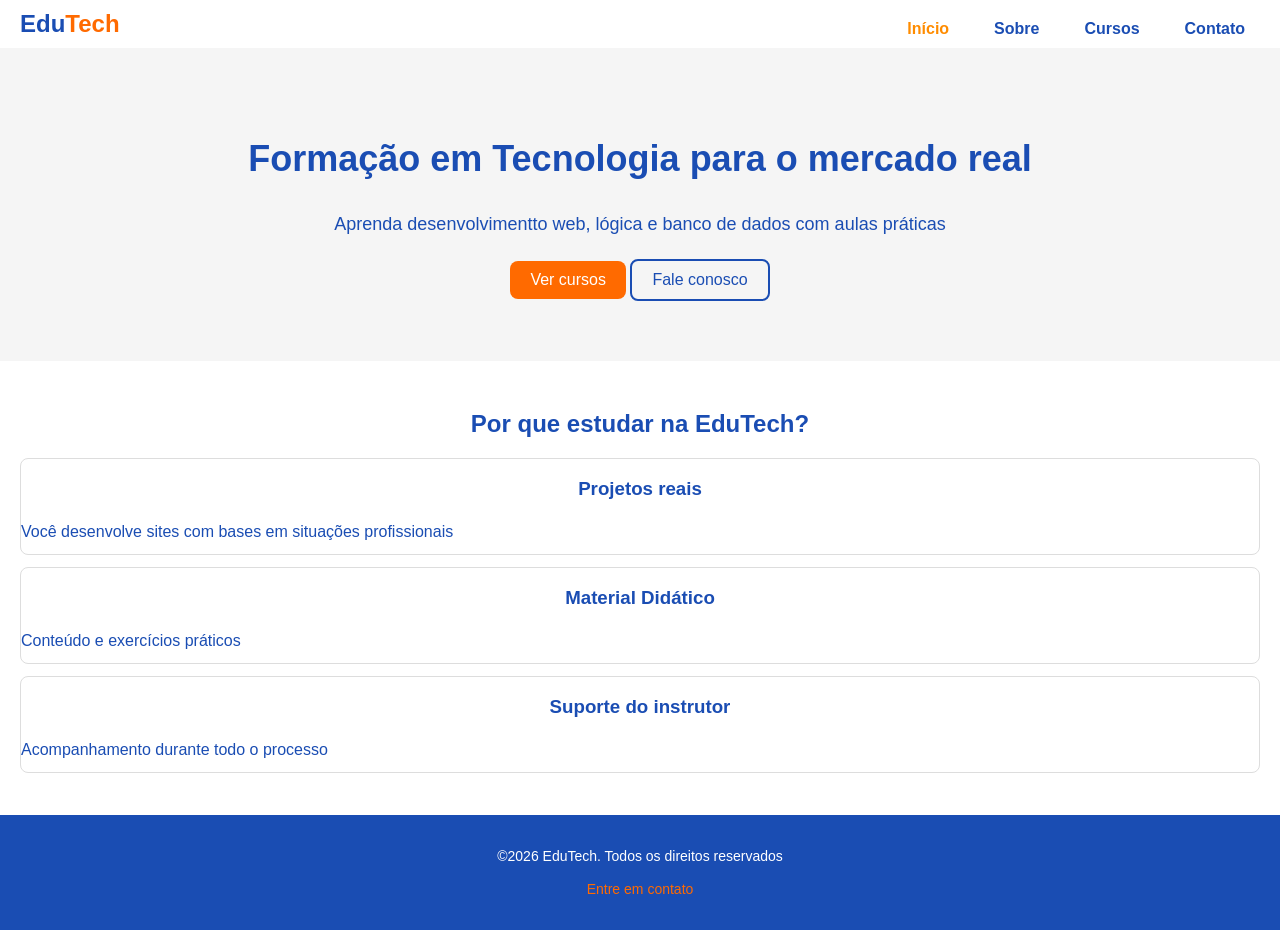
<file: index.html>
<!DOCTYPE html> <!--Específica o Tipo de documento -HTML 5-->
<html lang="pt-BR">

    <head> <!-- CABEÇA DO SITE - CONFIGURAÇÕES E METADADOS-->
        <title>EduTech - Formação em Tecnologia</title> <!--Título da aba do navegador-->
        <meta charset="UTF-8"> <!-- Permite acentos, cedilha e caracteres especiais-->
        <meta name="viewport" content="width=device-width, initial-scale=1.0"> <!-- Adapta o site para o tamanho do dispositivo móvel-->
        <meta name="descripition" content="Conheça os cursos da EduTech"> <!-- Pequena descrição do site para navegadores e compartilhamento -->

        <!--Aplica responsividade no site - adapta telas menores-->
        <link rel="stylesheet" href="CSS/style.css"> <!-- Linka o código HTML com a página CSS-->
    </head>


    <body> <!-- CORPO DO SITE - CONTEÚDO VÍSIVEL PARA TODOS -->
        <header> <!-- CABEÇALHO DO CORPO DO SITE -->
            <div>
                <a href="index.html" class="logo">Edu<span>Tech</span></a>
            </div>
                <nav class="menu">
                    <a href="../index.html" class="ativo">Início</a>
                    <a href="pages/sobre.html">Sobre</a>
                    <a href="pages/cursos.html">Cursos</a>
                    <a href="pages/contato.html">Contato</a>
                </nav>
        </header>

        <!-- CONTEÚDO DA PÁGINA DO SITE  -->
        <main>
                <section class="hero">
                        <div>
                            <h1>Formação em Tecnologia para o mercado real</h1>
                            <p>Aprenda desenvolvimentto web, lógica e banco de dados com aulas práticas</p>
                            <a href="pages/cursos.html" class="btn-primário">Ver cursos</a>
                            <a href="pages/contato.html" class="btn-secundário">Fale conosco</a>
                        </div>  
                 </section>

                 <section class="destaques">
                      <div>
                          <h2> Por que estudar na EduTech?</h2>
                          <div>
                              <article class="card">
                                   <h3>Projetos reais</h3>
                                   <p> Você desenvolve sites com bases em situações profissionais</p>
                              </article>
                                    
                              <article class="card">
                                    <h3>Material Didático</h3>
                                    <p>Conteúdo e exercícios práticos</p>  
                             </article>

                             <article class="card">
                                    <h3>Suporte do instrutor</h3>
                                    <p>Acompanhamento durante todo o processo</p>
                             </article>
                          </div>
                      </div>
                </section>

        </main>
        <!---------------------------------------------->

        <footer> <!-- RODAPÉ DO CORPO DO SITE -->
            <p>©2026 EduTech. Todos os direitos reservados</p>
            <p><a href="contato.html">Entre em contato</a></p>
        </footer>
    </body>

</html>
</file>
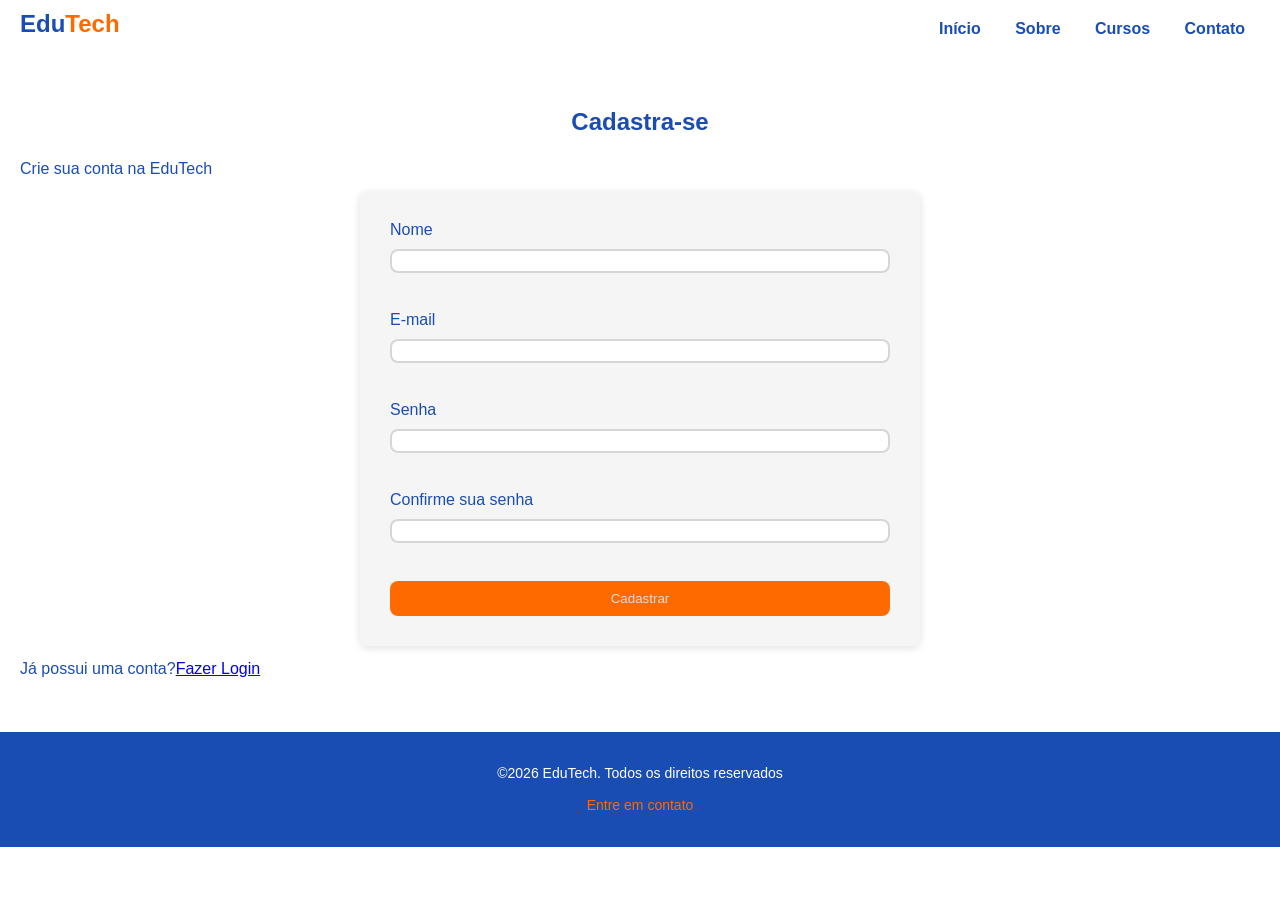
<file: PAGES/cadastro.html>
<!DOCTYPE html> <!--Específica o Tipo de documento -HTML 5-->
<html lang="pt-BR">

    <head> <!-- CABEÇA DO SITE - CONFIGURAÇÕES E METADADOS-->
        <title>EduTech - Cadastro</title> <!--Título da aba do navegador-->
        <meta charset="UTF-8"> <!-- Permite acentos, cedilha e caracteres especiais-->
        <meta name="viewport" content="width=device-width, initial-scale=1.0"> <!-- Adapta o site para o tamanho do dispositivo móvel-->
        <meta name="descripition" content="Conheça os cursos da EduTech"> <!-- Pequena descrição do site para navegadores e compartilhamento -->

        <!--Aplica responsividade no site - adapta telas menores-->
        <link rel="stylesheet" href="../CSS/style.css"> <!-- Linka o código HTML com a página CSS-->
    </head>

    <body> <!-- CORPO DO SITE - CONTEÚDO VÍSIVEL PARA TODOS -->
        <header> <!-- CABEÇALHO DO CORPO DO SITE -->
            <div>
                <a href="index.html" class="logo">Edu<span>Tech</span></a>
            </div>
                <nav>
                    <a href="index.html">Início</a>
                    <a href="sobre.html">Sobre</a>
                    <a href="cursos.html">Cursos</a>
                    <a href="contato.html">Contato</a>
                </nav>
        </header>

        <!-- CONTEÚDO DA PÁGINA DO SITE  -->
        <main>
              <section id="FormCadastro" class="cadastro">
                  <h1>Cadastra-se</h1>
                  <p>Crie sua conta na EduTech</p>
                  <form id="FormCadastro" class="cadastroForm">
                        <label for="nomeCadastro">Nome</label>
                        <input id="nomeCadastro" type="text" required>
                        <br>
                        <label for="emailCadastro">E-mail</label>
                        <input id="emailCadastro" type="email" required>
                        <br>
                        <label for="senhaCadastro">Senha</label>
                        <input id="senhaCadastro" type="password" required>
                        <br>
                        <label for="confirmarSenhaCadastro">Confirme sua senha</label>
                        <input id="confirmarSenhaCadastro" type="password" required>
                        <br>
                        <button type="submit">Cadastrar</button>
                    </form>
                    <p>Já possui uma conta?<a href="login.html">Fazer Login</a></p>

              </section>


        </main>
        <!---------------------------------------------->

        <footer> <!-- RODAPÉ DO CORPO DO SITE -->
            <p>©2026 EduTech. Todos os direitos reservados</p>
            <p><a href="contato.html">Entre em contato</a></p>
        </footer>
    </body>

</html>
</file>
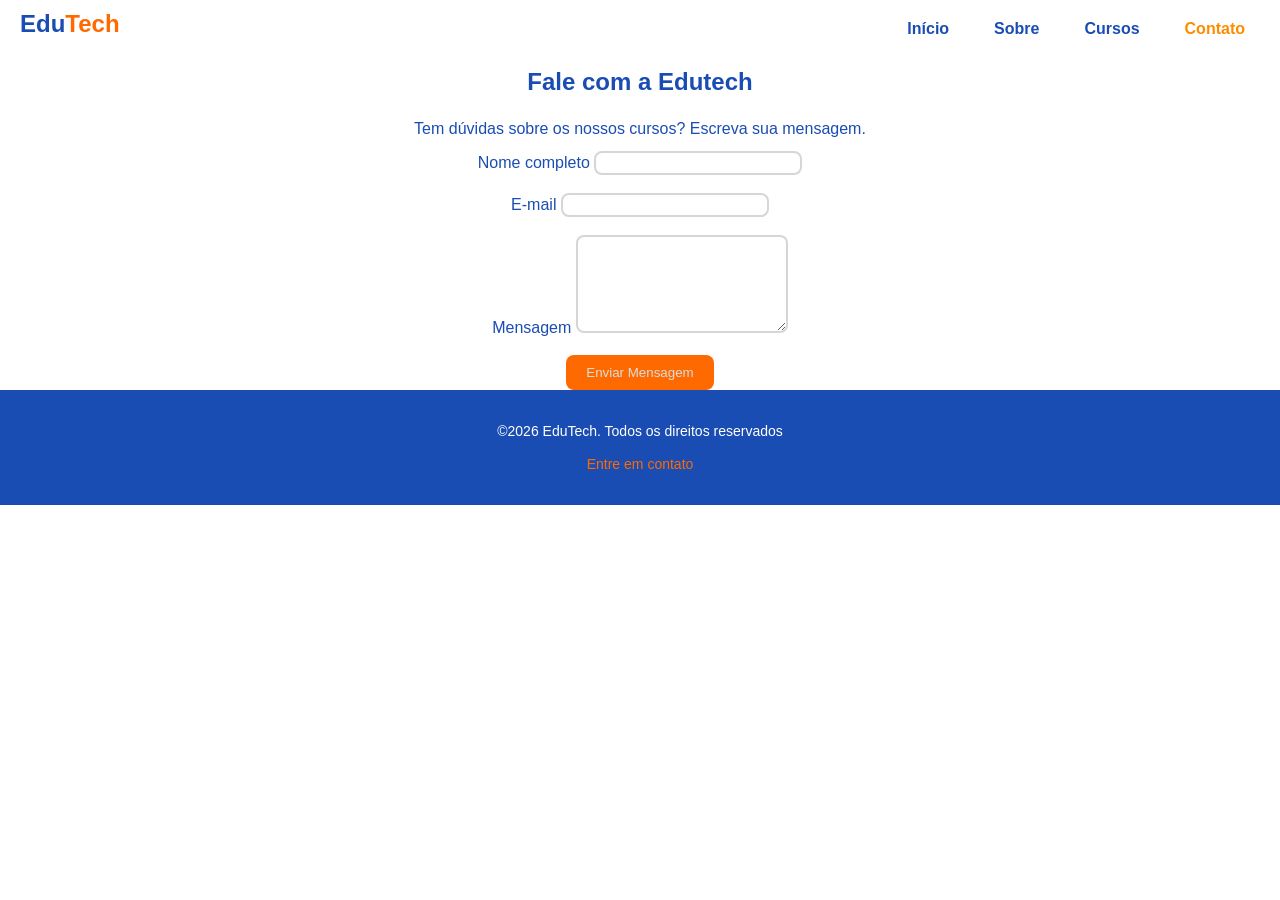
<file: PAGES/contato.html>
<!DOCTYPE html> <!--Específica o Tipo de documento -HTML 5-->
<html lang="pt-BR">

     <head> <!-- CABEÇA DO SITE - CONFIGURAÇÕES E METADADOS-->
        <title>EduTech - Contato</title> <!--Título da aba do navegador-->
        <meta charset="UTF-8"> <!-- Permite acentos, cedilha e caracteres especiais-->
        <meta name="viewport" content="width=device-width, initial-scale=1.0"> <!-- Adapta o site para o tamanho do dispositivo móvel-->
        <meta name="descripition" content="Conheça os cursos da EduTech"> <!-- Pequena descrição do site para navegadores e compartilhamento -->

        <!--Aplica responsividade no site - adapta telas menores-->
        <link rel="stylesheet" href="../CSS/style.css"> <!-- Linka o código HTML com a página CSS-->
    </head>


    <body> <!-- CORPO DO SITE - CONTEÚDO VÍSIVEL PARA TODOS -->
        <header> <!-- CABEÇALHO DO CORPO DO SITE -->
            <div>
                <a href="../index.html" class="logo">Edu<span>Tech</span></a>
            </div>
                <nav class="menu">
                    <a href="index.html">Início</a>
                    <a href="sobre.html">Sobre</a>
                    <a href="cursos.html">Cursos</a>
                    <a href="contato.html" class="ativo">Contato</a>
                </nav>
        </header>

        <!-- CONTEÚDO DA PÁGINA DO SITE  -->
        <main>
                <section id="containerFormContato" class="contato">
                    <h1>Fale com a Edutech</h1>
                    <p>Tem dúvidas sobre os nossos cursos? Escreva sua mensagem.</p>
                    <form id="formContato" class="contatoform">
                        <label for="nomeContato">Nome completo</label>
                        <input id="nomeContato" type="text" required>
                        <br>
                        <br>
                        <label for="emailContato">E-mail</label>
                        <input id="emailContato" type="email" required>
                        <br>
                        <br>
                        <label for="mensagemContato">Mensagem</label>
                        <textarea id="mensagemContato" rows="5" minlength="50"></textarea>
                        <br>
                        <br>
                        <button type="submit">Enviar Mensagem</button>
                    </form>
                </section>


        </main>
        <!---------------------------------------------->

        <footer> <!-- RODAPÉ DO CORPO DO SITE -->
            <p>©2026 EduTech. Todos os direitos reservados</p>
            <p><a href="contato.html">Entre em contato</a></p>
        </footer>
    </body>

</html>
</file>
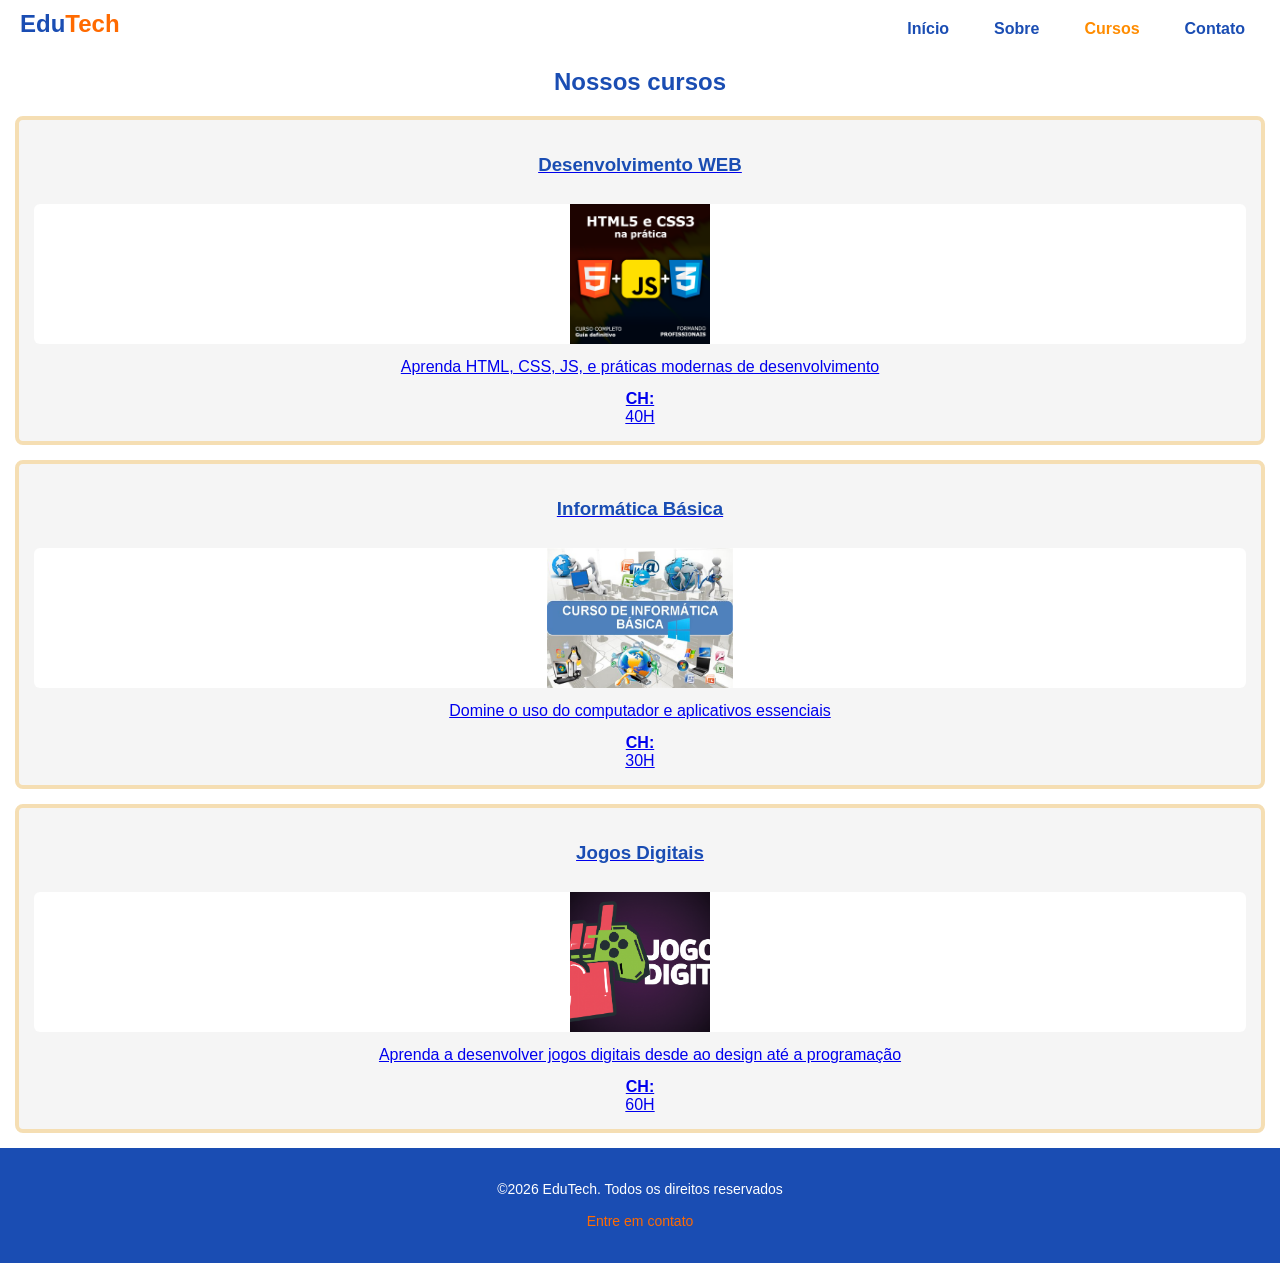
<file: PAGES/cursos.html>
<!DOCTYPE html> <!--Específica o Tipo de documento -HTML 5-->
<html lang="pt-BR">

    <head> <!-- CABEÇA DO SITE - CONFIGURAÇÕES E METADADOS-->
        <title>EduTech - Cursos</title> <!--Título da aba do navegador-->
        <meta charset="UTF-8"> <!-- Permite acentos, cedilha e caracteres especiais-->
        <meta name="viewport" content="width=device-width, initial-scale=1.0"> <!-- Adapta o site para o tamanho do dispositivo móvel-->
        <meta name="descripition" content="Conheça os cursos da EduTech"> <!-- Pequena descrição do site para navegadores e compartilhamento -->

        <!--Aplica responsividade no site - adapta telas menores-->
        <link rel="stylesheet" href="../CSS/style.css"> <!-- Linka o código HTML com a página CSS-->
    </head>


    <body> <!-- CORPO DO SITE - CONTEÚDO VÍSIVEL PARA TODOS -->
        <header> <!-- CABEÇALHO DO CORPO DO SITE -->
            <div>
                <a href="../index.html" class="logo">Edu<span>Tech</span></a>
            </div>
                <nav class="menu">
                    <a href="index.html">Início</a>
                    <a href="sobre.html">Sobre</a>
                    <a href="cursos.html" class="ativo">Cursos</a>
                    <a href="contato.html">Contato</a>
                </nav>
        </header>

        <!-- CONTEÚDO DA PÁGINA DO SITE  -->
        <main>
            <!--Seção dos cursos-->
            <section class="cursos">
                <h2>Nossos cursos</h2>
              <div class="cursos-grid"> <!--Contâiner para montar as grids dos cursos-->


                <!--Cards dos cursos-->
                <a href="PAGES/curso1" class="curso">
                    <h3>Desenvolvimento WEB</h3>
                    <img src="../IMAGES/desenvolvimentoweb.png" alt="Desenvolvimento WEB">                    
                    <p>Aprenda HTML, CSS, JS, e práticas modernas de desenvolvimento</p>
                    <strong>CH:</strong> 40H
                </a>

                <a href="PAGES/curso2" class="curso">
                    <h3>Informática Básica</h3>
                    <img src="../IMAGES/informaticabasica.jpg" alt="Informática Básica">
                    <p>Domine o uso do computador e aplicativos essenciais</p>
                    <strong>CH:</strong> 30H
                </a>

                <a href="PAGES/curso3"  class="curso">
                    <h3>Jogos Digitais</h3>
                    <img src="../IMAGES/jogosdigitais.png" alt="Jogos Digitais">
                    <p>Aprenda a desenvolver jogos digitais desde ao design até a programação</p>
                    <strong>CH:</strong> 60H
                </a>
              </div>
            </section>
        </main>
        <!---------------------------------------------->
        <footer> <!-- RODAPÉ DO CORPO DO SITE -->
            <p>©2026 EduTech. Todos os direitos reservados</p>
            <p><a href="contato.html">Entre em contato</a></p>
        </footer>
    </body>

</html>
</file>
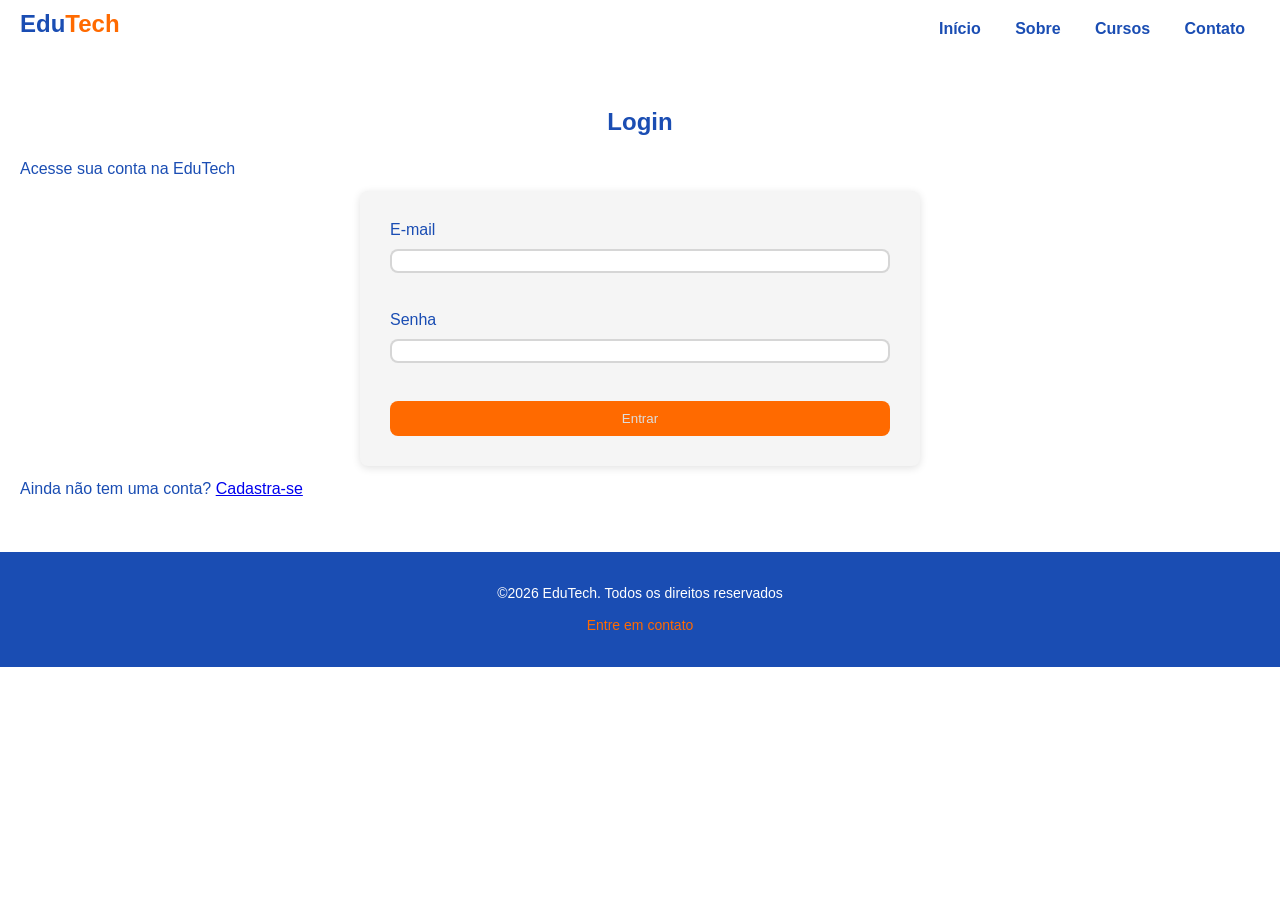
<file: PAGES/login.html>
<!DOCTYPE html> <!--Específica o Tipo de documento -HTML 5-->
<html lang="pt-BR">

     <head> <!-- CABEÇA DO SITE - CONFIGURAÇÕES E METADADOS-->
        <title>EduTech - Login</title> <!--Título da aba do navegador-->
        <meta charset="UTF-8"> <!-- Permite acentos, cedilha e caracteres especiais-->
        <meta name="viewport" content="width=device-width, initial-scale=1.0"> <!-- Adapta o site para o tamanho do dispositivo móvel-->
        <meta name="descripition" content="Conheça os cursos da EduTech"> <!-- Pequena descrição do site para navegadores e compartilhamento -->

        <!--Aplica responsividade no site - adapta telas menores-->
        <link rel="stylesheet" href="../CSS/style.css"> <!-- Linka o código HTML com a página CSS-->
    </head>


    <body> <!-- CORPO DO SITE - CONTEÚDO VÍSIVEL PARA TODOS -->
        <header> <!-- CABEÇALHO DO CORPO DO SITE -->
            <div>
                <a href="../index.html" class="logo">Edu<span>Tech</span></a>
            </div>
                <nav>
                    <a href="index.html">Início</a>
                    <a href="sobre.html">Sobre</a>
                    <a href="cursos.html">Cursos</a>
                    <a href="contato.html">Contato</a>
                </nav>
        </header>

        <!-- CONTEÚDO DA PÁGINA DO SITE  -->
        <main>
                <section id="containerFormLogin" class="login">
                    <h1>Login</h1>
                    <p>Acesse sua conta na EduTech</p>
                    <form id="formLogin" class="loginForm">
                        <label for="emailLogin" >E-mail</label>
                        <input id="emailLogin" type="email" required>
                        <br>
                        <label for="senhaLogin">Senha</label>
                        <input id="senhaLogin" type="password" required>
                        <br>
                        <button type="submit">Entrar</button>  
                    </form>
                    <p>Ainda não tem uma conta? <a href="cadastro.html">Cadastra-se</a></p>
                </section>


        </main>
        <!---------------------------------------------->

        <footer> <!-- RODAPÉ DO CORPO DO SITE -->
            <p>©2026 EduTech. Todos os direitos reservados</p>
            <p><a href="contato.html">Entre em contato</a></p>
        </footer>
    </body>

</html>
</file>
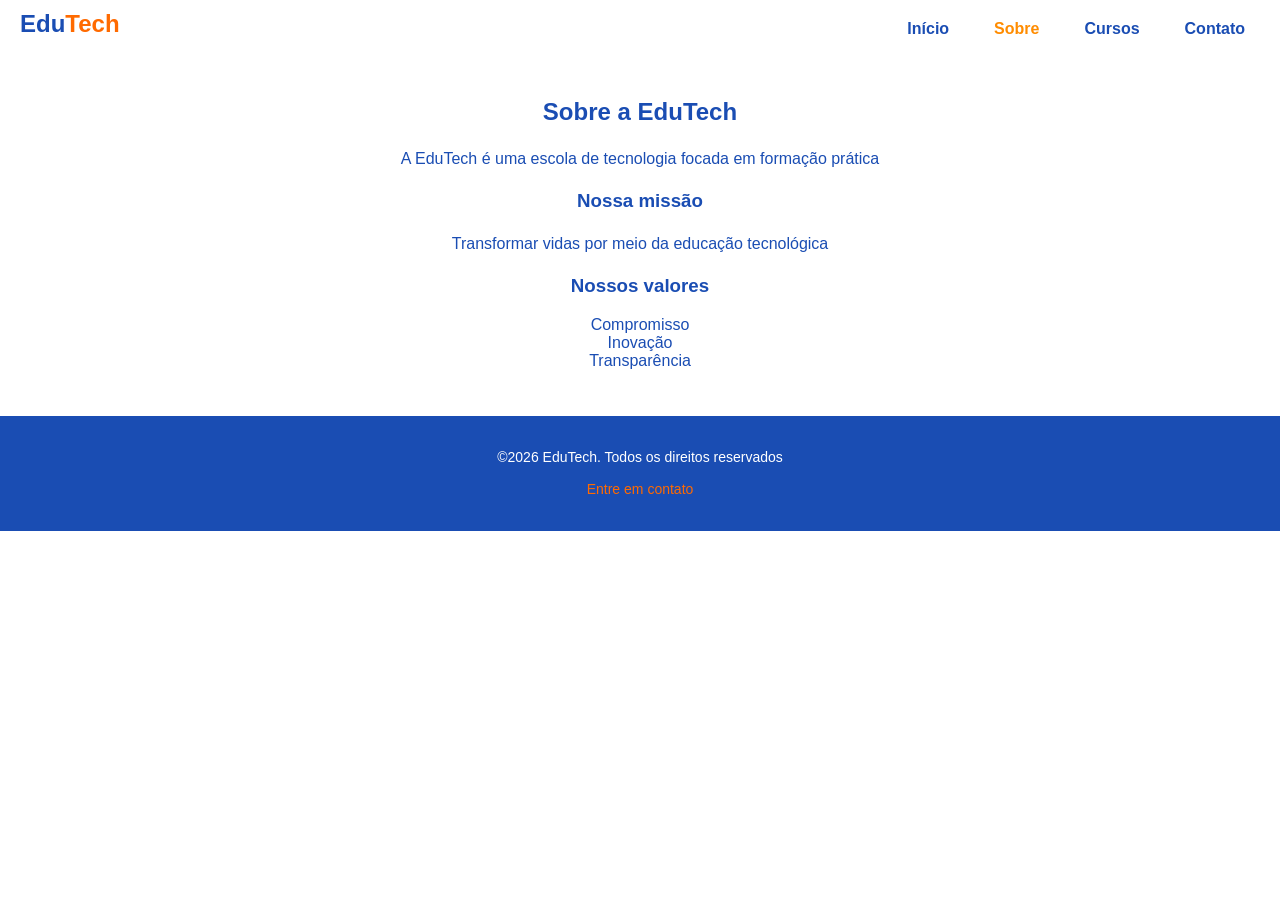
<file: PAGES/sobre.html>
<!DOCTYPE html> <!--Específica o Tipo de documento -HTML 5-->
<html lang="pt-BR">

   <head> <!-- CABEÇA DO SITE - CONFIGURAÇÕES E METADADOS-->
        <title>EduTech - Sobre</title> <!--Título da aba do navegador-->
        <meta charset="UTF-8"> <!-- Permite acentos, cedilha e caracteres especiais-->
        <meta name="viewport" content="width=device-width, initial-scale=1.0"> <!-- Adapta o site para o tamanho do dispositivo móvel-->
        <meta name="descripition" content="Conheça os cursos da EduTech"> <!-- Pequena descrição do site para navegadores e compartilhamento -->

        <!--Aplica responsividade no site - adapta telas menores-->
        <link rel="stylesheet" href="../CSS/style.css"> <!-- Linka o código HTML com a página CSS-->
        <style>
            .sobre {
                padding: 30px 20px;
            }
            .sobre p {
                text-align: center;
            }

            .valores-lista{
                list-style: none;
                padding: 0;
                text-align: center;
            }
        </style>
       
    </head>


    <body> <!-- CORPO DO SITE - CONTEÚDO VÍSIVEL PARA TODOS -->
        <header> <!-- CABEÇALHO DO CORPO DO SITE -->
            <div>
                <a href="../index.html" class="logo">Edu<span>Tech</span></a>
            </div>
                <nav class="menu">
                    <a href="index.html">Início</a>
                    <a href="sobre.html" class="ativo">Sobre</a>
                    <a href="cursos.html">Cursos</a>
                    <a href="contato.html">Contato</a>
                </nav>
        </header>

        <!-- CONTEÚDO DA PÁGINA DO SITE  -->
        <main>
            <!--Seção Principal da página Sobre-->
             <section class="sobre">
                    <!--Título da página-->
                    <h2>Sobre a EduTech</h2>

                    <!--texto falando sobre a empresa-->
                    <p>A EduTech é uma escola de tecnologia focada em formação prática</p>

                    <!--Subtítulo: Missão da empresa-->
                    <h3>Nossa missão</h3>
                    <p> Transformar vidas por meio da educação tecnológica</p>

                    <!--Subtítulo: Valores da empresa-->
                    <h3>Nossos valores</h3>

                    <!--Lista de valores-->
                    <ul class="valores-lista">
                        <li>Compromisso</li>
                        <li>Inovação</li>
                        <li>Transparência</li>
                        
                    </ul>
             </section>
        </main>
        <!---------------------------------------------->

        <footer> <!-- RODAPÉ DO CORPO DO SITE -->
            <p>©2026 EduTech. Todos os direitos reservados</p>
            <p><a href="contato.html">Entre em contato</a></p>
        </footer>
    </body>

</html>
</file>
<file: CSS/style.css>
/* CONFIGURAÇÕES GERAIS */ 
body {
    font-family: Arial, Helvetica, sans-serif; 
    margin:0;
    padding:0; 
    color:#1a4db3; 
    background-color: white;
}

h1,h2,h3 {
    color:#1a4db3;
    text-align: center;
}

p {
    line-height: 1.6;
    margin:10px 0;
}

header {
    display: flex; /* Ativa o flex*/
    justify-content: space-between; /* Logo de um canto e menu de outro*/
    align-items: center; /* Alinha os itens no meio na vertical*/
    background-color: white;
    color: #1a4db3;
    padding: 10px 20px;
}

.menu {
    display: flex; /*Links ficam em linha*/
    gap: 15px; /* Espaço entre os links*/
}

footer {
    color: white;
    background-color: #1a4db3;
    text-align: center;
    padding: 20px;
    font-size: 14px;
}

footer a {
    color: #ff6a00;
    text-decoration: none;
}

/* CHAMAR E CONFIGURAR CLASS CRIADAS NO HTML */
.logo {
    text-decoration: none; /*TIRA O SUBLINHADO DOS LINKS */
    color: #1a4db3; /* cor do texto */
    font-size: 24px; /* tamanho da letra */
    font-weight: bold; /* texto em negrito */
}

.logo span {
    color: #ff6a00;
}

nav {
    text-align: center;
    margin-top: 10px;
}

nav a {
    color: #1a4db3;
    text-decoration: none;
    margin: 0 15px;
    font-weight: bold;
}

nav a:hover {
    color: #ff6a00;
}

.ativo {
    color: darkorange; /* Cor de texto */
    font-weight: bold; 
}

/* SEÇÃO PRINCIPAL DA PÁGINA INÍCIO */
.hero {
    background-color: #f5f5f5;
    text-align: center;
    padding: 60px 20px;
}

.hero h1 {
    font-size: 36px;
    color: #1a4db3;
}

.hero p {
    font-size: 18px;
    margin-bottom: 20px;
}

.btn-primário {
    background-color: #ff6a00;
    color: white;
    text-decoration: none;
    padding: 10px 20px;
    border-radius: 8px;
    display: inline-block;
}

.btn-secundário {
    background-color: #f5f5f5;
    color: #1a4db3;
    text-decoration: none;
    padding: 10px 20px;
    border-radius: 8px;
    border: 2px solid #1a4db3;
    display: inline-block;
}

.btn-primário:hover, .btn-secundário:hover {
    opacity: 0.8; /* TRANSPARÊNCIA DO BOTÃO */
}

/*ÁREA DE DESTAQUE DO SITE */
.destaques {
    padding: 30px 20px;   
}

.card {
    background-color: white;
    margin: 12px 0;
    border: 1px solid #dddddd;
    border-radius: 8px;
}

 /* PÁGINA CURSOS */
.curso {
    display: flex;
    flex-direction: column;
    background-color: whitesmoke;
    transition: 0.2s; /* Hover suave*/
    padding: 15px;
    margin: 15px;
    border: 4px solid wheat;
    border-radius: 8px;
    text-align: center;
}

.curso:hover {
    transform:translateY(-3px); /*Sobe um pouco*/
    box-shadow: 0 6px 14px rgba(0,0,0, 0.12); /*Projeção de sombra*/
}

.curso img {
    width: 100%;
    height: 140px;
    object-fit: contain;
    background-color: #ffffff;
    border-radius: 6px;
    margin-top: 10px;
}

/* PÁGINA CONTATO */
input,textarea {
    font-family: Arial, Helvetica, sans-serif;
    font-size: 16px;
    border: 2px solid #cccc;
    border-radius: 8px;
    max-width: 100%;
    box-sizing: border-box;
}

input:focus, textarea:focus {
    outline: 2px solid #1a4db3;
}

button{
    background-color: #ff6a00;
    color: #dddddd;
    border-radius: 8px;
    border: none;
    padding: 10px 20px;
    cursor: pointer;
}

 .contato {
    text-align: center;
 }

.contatoForm {
    max-width: 500px; /* Pode ocupar até 500px do contêiner*/
    margin: 0 auto; /* Sem margin - auto ajustável*/
    display: flex; /* Ativa o flexbox no contêiner do form*/
    flex-direction: column; /* Alinha os elementos em coluna*/
    gap: 10px; /* Espaço entre os elementos do form*/
}

/* PÁGINAS DE LOGIN E CADASTRO */
.cadastro, .login {
    padding: 40px 20px;   
}

.loginForm, .cadastroForm {
    max-width: 500px;
    margin: 0 auto;
    background-color: whitesmoke;
    display: flex;
    flex-direction: column;
    padding: 30px;
    border-radius: 8px;
    box-shadow: 0 2px 8px rgba(0,0,0, 0.12);
    gap: 10px;
}
</file>
